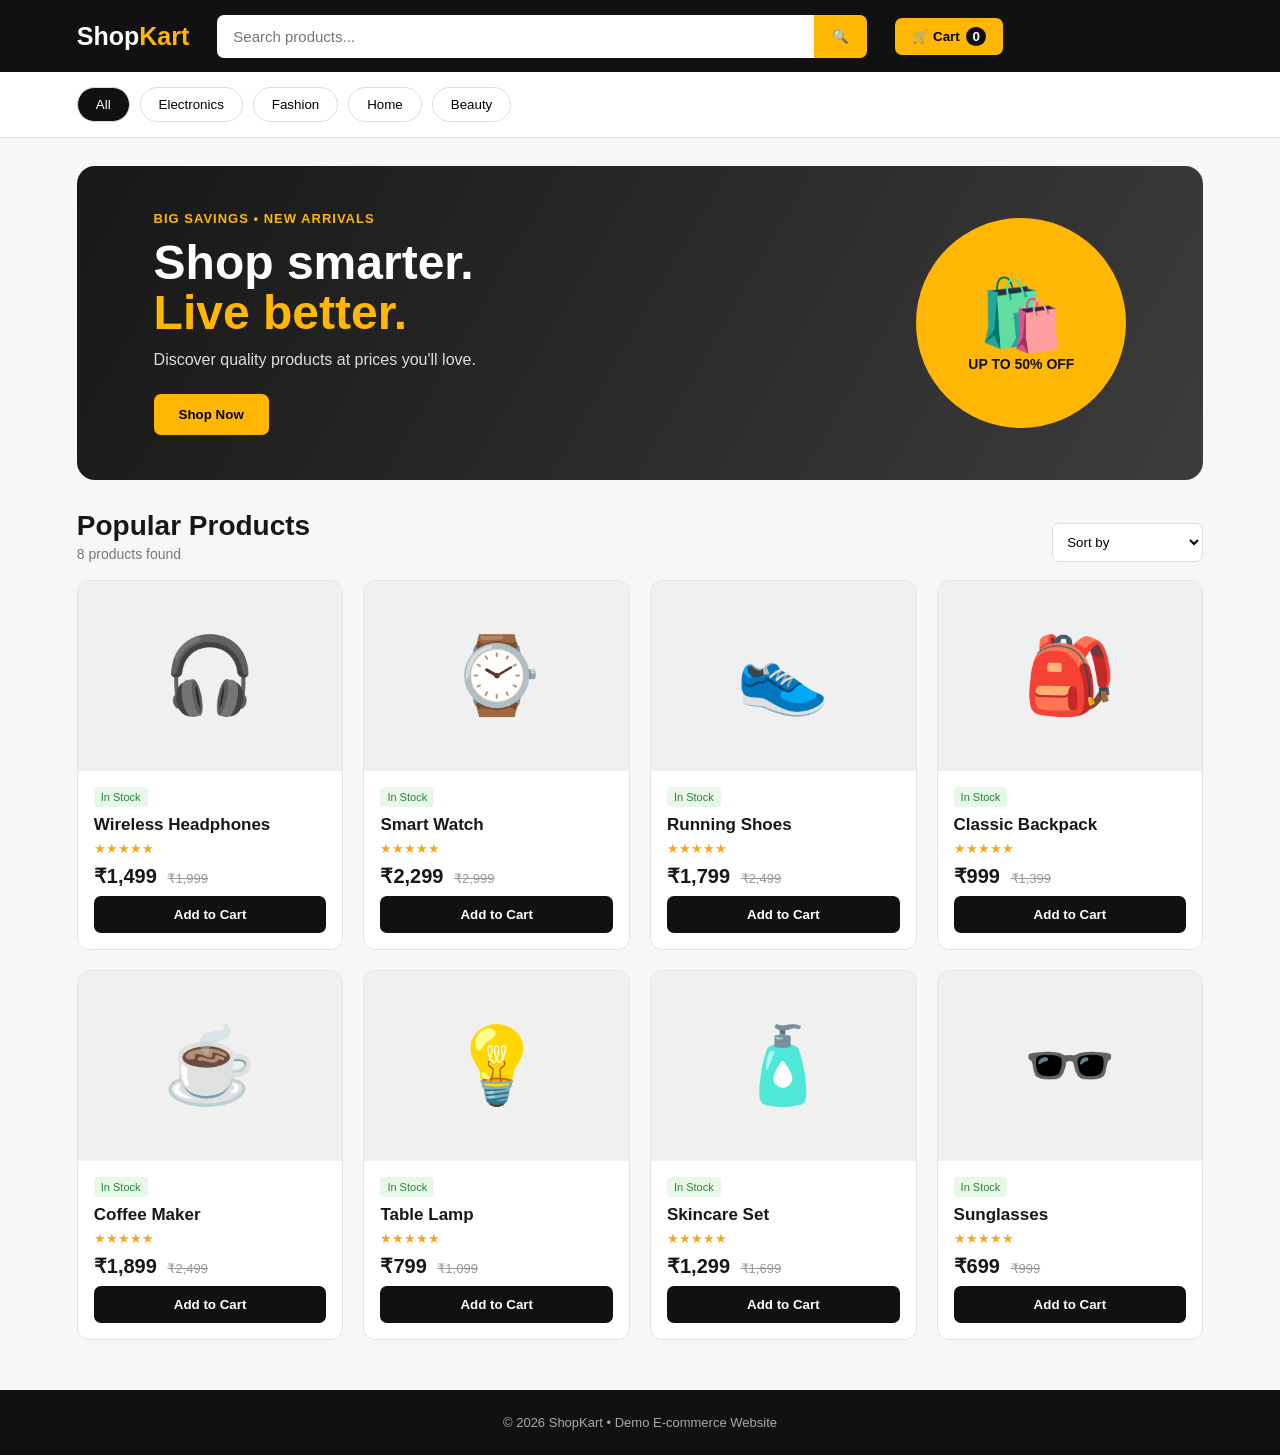
<file: index.html>
<!DOCTYPE html>
<html lang="en">
<head>
  <meta charset="UTF-8">
  <meta name="viewport" content="width=device-width, initial-scale=1.0">
  <title>ShopKart - E-Commerce</title>
  <link rel="stylesheet" href="style.css">
</head>
<body>
<header class="header">
  <a class="logo" href="#">Shop<span>Kart</span></a>
  <div class="search">
    <input id="searchInput" type="text" placeholder="Search products...">
    <button id="searchBtn">🔍</button>
  </div>
  <button class="cart-btn" id="cartBtn">🛒 Cart <span id="cartCount">0</span></button>
</header>

<nav class="nav">
  <button class="category active" data-category="all">All</button>
  <button class="category" data-category="electronics">Electronics</button>
  <button class="category" data-category="fashion">Fashion</button>
  <button class="category" data-category="home">Home</button>
  <button class="category" data-category="beauty">Beauty</button>
</nav>

<section class="hero">
  <div>
    <p class="tag">BIG SAVINGS • NEW ARRIVALS</p>
    <h1>Shop smarter.<br><span>Live better.</span></h1>
    <p>Discover quality products at prices you'll love.</p>
    <button class="shop-now" onclick="document.getElementById('products').scrollIntoView({behavior:'smooth'})">Shop Now</button>
  </div>
  <div class="hero-card">🛍️<br><small>UP TO 50% OFF</small></div>
</section>

<main>
  <div class="section-title">
    <div><h2>Popular Products</h2><p id="resultText">Showing all products</p></div>
    <select id="sortSelect">
      <option value="default">Sort by</option>
      <option value="low">Price: Low to High</option>
      <option value="high">Price: High to Low</option>
    </select>
  </div>
  <div id="products" class="products"></div>
</main>

<div class="overlay" id="overlay"></div>
<aside class="cart-panel" id="cartPanel">
  <div class="cart-head"><h2>Your Cart</h2><button id="closeCart">✕</button></div>
  <div id="cartItems" class="cart-items"></div>
  <div class="cart-footer">
    <div class="total"><span>Total</span><strong id="cartTotal">₹0</strong></div>
    <button class="checkout" id="checkoutBtn">Proceed to Checkout</button>
  </div>
</aside>

<div class="modal" id="checkoutModal">
  <div class="modal-box">
    <button class="modal-close" id="closeModal">✕</button>
    <h2>Checkout</h2>
    <p class="muted">Enter your delivery details.</p>
    <form id="checkoutForm">
      <input required placeholder="Full Name">
      <input required type="tel" pattern="[0-9]{10}" placeholder="10-digit Mobile Number">
      <textarea required placeholder="Delivery Address"></textarea>
      <select required><option value="">Payment Method</option><option>Cash on Delivery</option><option>UPI</option></select>
      <button class="checkout" type="submit">Place Order</button>
    </form>
  </div>
</div>

<div class="toast" id="toast"></div>
<footer>© 2026 ShopKart • Demo E-commerce Website</footer>
<script src="script.js"></script>
</body>
</html>
</file>
<file: style.css>
*{box-sizing:border-box;margin:0;padding:0}body{font-family:Arial,Helvetica,sans-serif;background:#f7f7f8;color:#171717}.header{height:72px;background:#111;color:white;display:flex;align-items:center;gap:28px;padding:0 6%;position:sticky;top:0;z-index:10}.logo{font-size:25px;font-weight:800;color:white;text-decoration:none}.logo span{color:#ffb703}.search{display:flex;flex:1;max-width:650px}.search input{width:100%;padding:13px 16px;border:0;outline:0;border-radius:7px 0 0 7px;font-size:15px}.search button{border:0;background:#ffb703;padding:0 18px;border-radius:0 7px 7px 0;cursor:pointer}.cart-btn{border:0;background:#ffb703;padding:11px 17px;border-radius:7px;font-weight:700;cursor:pointer}.cart-btn span{background:#111;color:#fff;border-radius:50%;padding:2px 6px;margin-left:3px}.nav{display:flex;gap:10px;padding:15px 6%;background:white;border-bottom:1px solid #ddd;overflow:auto}.category{border:1px solid #ddd;background:white;padding:9px 18px;border-radius:20px;cursor:pointer;white-space:nowrap}.category.active,.category:hover{background:#111;color:white}.hero{margin:28px 6%;padding:45px 6%;border-radius:18px;background:linear-gradient(120deg,#171717,#3c3c3c);color:white;display:flex;justify-content:space-between;align-items:center;min-height:310px}.tag{color:#ffb703;font-weight:700;font-size:13px;letter-spacing:1px}.hero h1{font-size:48px;line-height:1.05;margin:12px 0}.hero h1 span{color:#ffb703}.hero p:not(.tag){color:#ddd}.shop-now{margin-top:25px;padding:13px 25px;border:0;border-radius:7px;background:#ffb703;font-weight:700;cursor:pointer}.hero-card{width:210px;height:210px;border-radius:50%;background:#ffb703;color:#111;display:flex;align-items:center;justify-content:center;flex-direction:column;font-size:70px;text-align:center}.hero-card small{font-size:14px;font-weight:800}main{padding:0 6% 50px}.section-title{display:flex;justify-content:space-between;align-items:end;margin:30px 0 18px}.section-title h2{font-size:28px}.section-title p,.muted{color:#777;font-size:14px;margin-top:4px}.section-title select{padding:10px;border:1px solid #ddd;border-radius:7px;background:white}.products{display:grid;grid-template-columns:repeat(4,1fr);gap:20px}.product{background:white;border:1px solid #e4e4e4;border-radius:12px;overflow:hidden;transition:.2s}.product:hover{transform:translateY(-3px);box-shadow:0 8px 25px #00000012}.product-img{height:190px;background:#f0f0f0;display:flex;align-items:center;justify-content:center;font-size:75px}.info{padding:16px}.badge{font-size:11px;background:#e9f7e9;color:#218838;padding:4px 7px;border-radius:4px}.product h3{font-size:17px;margin:10px 0 6px}.stars{color:#f5a623;font-size:13px}.price{font-size:20px;font-weight:800;margin:8px 0}.old{font-size:13px;color:#999;text-decoration:line-through;margin-left:5px;font-weight:normal}.add{width:100%;padding:11px;border:0;border-radius:7px;background:#111;color:#fff;font-weight:700;cursor:pointer}.add:hover{background:#ffb703;color:#111}.overlay{display:none;position:fixed;inset:0;background:#0008;z-index:20}.cart-panel{position:fixed;right:-430px;top:0;width:420px;max-width:100%;height:100vh;background:white;z-index:30;display:flex;flex-direction:column;transition:.25s}.cart-panel.open{right:0}.overlay.open{display:block}.cart-head{padding:20px;border-bottom:1px solid #ddd;display:flex;justify-content:space-between}.cart-head button,.modal-close{border:0;background:none;font-size:20px;cursor:pointer}.cart-items{padding:15px;overflow:auto;flex:1}.cart-item{display:flex;gap:12px;padding:12px 0;border-bottom:1px solid #eee}.cart-item .pic{width:65px;height:65px;background:#f2f2f2;display:grid;place-items:center;font-size:30px;border-radius:8px}.cart-item h4{font-size:14px}.qty{display:flex;gap:8px;align-items:center;margin-top:8px}.qty button{width:25px;height:25px;border:1px solid #ddd;background:white;border-radius:4px;cursor:pointer}.remove{margin-left:auto;color:#d00;border:0;background:none;cursor:pointer}.cart-footer{padding:18px;border-top:1px solid #ddd}.total{display:flex;justify-content:space-between;font-size:19px;margin-bottom:14px}.checkout{width:100%;padding:13px;border:0;border-radius:7px;background:#ffb703;color:#111;font-weight:800;cursor:pointer}.modal{display:none;position:fixed;inset:0;background:#0008;z-index:50;place-items:center;padding:20px}.modal.show{display:grid}.modal-box{background:white;border-radius:12px;width:430px;max-width:100%;padding:25px;position:relative}.modal-box h2{margin-bottom:5px}.modal-close{position:absolute;right:18px;top:15px}.modal form{display:grid;gap:12px;margin-top:20px}.modal input,.modal textarea,.modal select{padding:12px;border:1px solid #ddd;border-radius:7px;font:inherit}.modal textarea{min-height:90px;resize:vertical}.toast{position:fixed;bottom:25px;left:50%;transform:translateX(-50%);background:#111;color:white;padding:12px 20px;border-radius:7px;display:none;z-index:100}.toast.show{display:block}footer{text-align:center;padding:25px;background:#111;color:#aaa;font-size:13px}@media(max-width:900px){.products{grid-template-columns:repeat(2,1fr)}.hero-card{display:none}}@media(max-width:600px){.header{gap:10px;padding:0 4%;height:auto;min-height:65px;flex-wrap:wrap;padding-top:10px;padding-bottom:10px}.logo{font-size:21px}.search{order:3;flex-basis:100%}.hero{margin:18px 4%;padding:30px 7%}.hero h1{font-size:37px}main{padding:0 4% 35px}.products{grid-template-columns:1fr}.section-title{align-items:start;gap:10px;flex-direction:column}.cart-panel{width:100%}}
</file>
